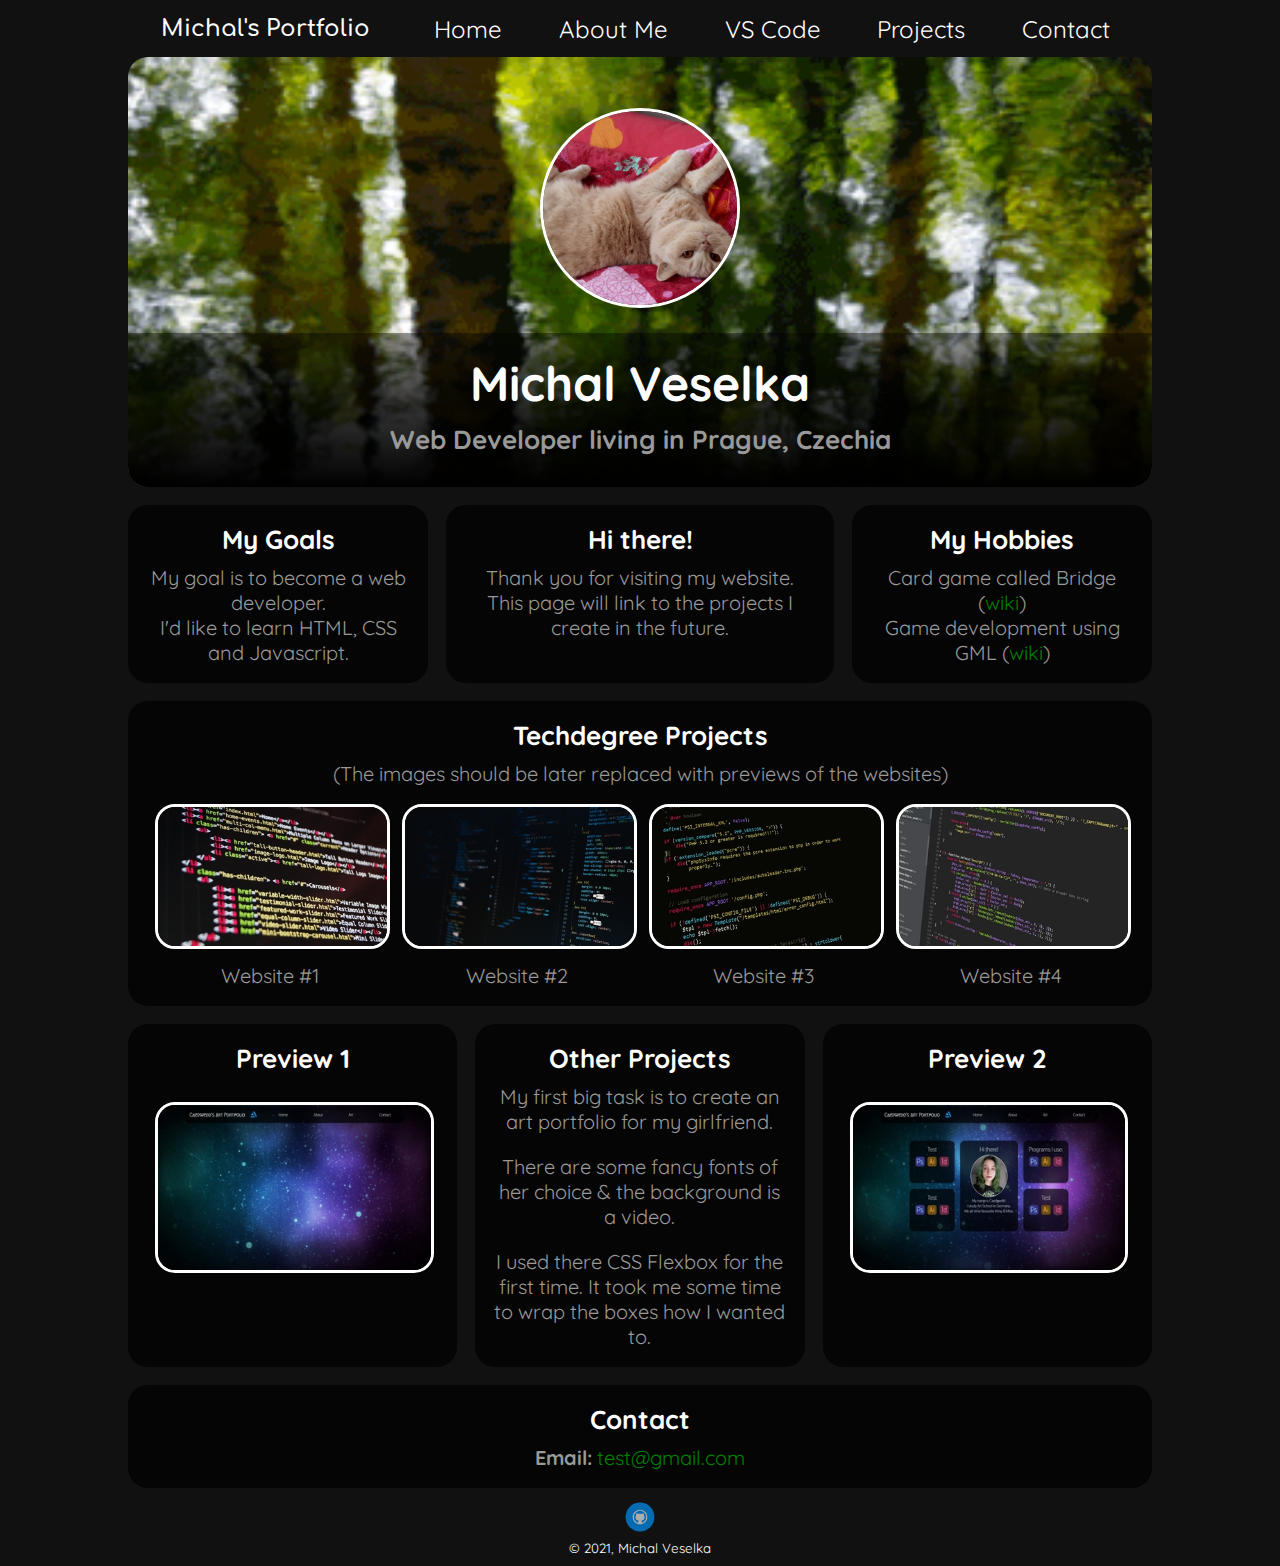
<file: index.html>
<!DOCTYPE html>
<html lang="en">
<head>
    <meta charset="UTF-8">
    <meta name="viewport" content="width=device-width, initial-scale=1.0">
    <title>Michal's Portfolio</title>
    <link rel="stylesheet" href="style.css">
    <link href="https://fonts.googleapis.com/css2?family=Quicksand&display=swap" rel="stylesheet">
    <link href="https://fonts.googleapis.com/css2?family=Comfortaa&display=swap" rel="stylesheet">
</head>
<body>
    <header>
        <nav>
            <p class="nav-text">Michal's Portfolio</p>
            <ul class="nav-links">
                <li><a href="index.html">Home</a></li>
                <li><a href="about.html">About Me</a></li>
                <li><a href="vscode.html">VS Code</a></li>
                <li><a href="#projects">Projects</a></li>
                <li><a href="#contact">Contact</a></li>
            </ul>
        </nav>
        <div class="background">
            <img class="profile-image" src="img/cat.png" alt="My cat">
            <div class="main-text">
                <h1 class="title-text">Michal Veselka</h1>
                <h2 class="intro-text">Web Developer living in Prague, Czechia</h2>
            </div>
        </div>
    </header>
    <main>
        <!-- CSS Flexbox, direction row -->
        <div class="container">
            <div class="box box1">
                <h1 class="box-title">My Goals</h1>
                <p>My goal is to become a web developer.</p>
                <p>I'd like to learn HTML, CSS and Javascript.</p>
            </div>

            <div class="box box2">
                <h1 class="box-title">Hi there!</h1>
                <p>Thank you for visiting my website.</p>
                <p>This page will link to the projects I create in the future.</p>
                <p></p>
            </div>

            <div class="box box3">
                <h1 class="box-title">My Hobbies</h1>
                <ul>
                    <li>Card game called Bridge (<a href="https://en.wikipedia.org/wiki/Contract_bridge" target="_blank">wiki</a>)</li>
                    <li>Game development using GML (<a href="https://en.wikipedia.org/wiki/GameMaker#GameMaker_Language" target="_blank">wiki</a>)</li>
                </ul>
            </div>

            <div class="box box4" id="projects">
                <h1 class="box-title">Techdegree Projects</h1>
                <p>(The images should be later replaced with previews of the websites)</p>
                <ul class="project-links">
                    <li>
                        <figure>
                            <a href="#projects"><img class="project-img" src="img/project1.jpg" alt="website project"></a>
                            <figcaption>Website #1</figcaption>
                        </figure>
                    </li>
                    <li>
                        <figure>
                            <a href="#projects"><img class="project-img" src="img/project2.jpg" alt="website project"></a>
                            <figcaption>Website #2</figcaption>
                        </figure>
                    </li>
                    <li>
                        <figure>
                            <a href="#projects"><img class="project-img" src="img/project3.jpg" alt="website project"></a>
                            <figcaption>Website #3</figcaption>
                        </figure>
                    </li>
                    <li>
                        <figure>
                            <a href="#projects"><img class="project-img" src="img/project4.jpg" alt="website project"></a>
                            <figcaption>Website #4</figcaption>
                        </figure>
                    </li>
                </ul>
            </div>

            <div class="box box5">
                <h1 class="box-title">Preview 1</h1>
                <figure>
                    <a href="#projects"><img class="project-img" src="img/art-website1.jpg" alt="website project"></a>
                    <figcaption>
                        
                    </figcaption>
                </figure>
            </div>

            <div class="box box6">
                <h1 class="box-title">Other Projects</h1>
                <p>My first big task is to create an art portfolio for my girlfriend.</p><br>
                <p>There are some fancy fonts of her choice &amp; the background is a video.</p><br>
                <p>I used there CSS Flexbox for the first time. It took me some time to wrap the boxes how I wanted to.</p>
            </div>

            <div class="box box7">
                <h1 class="box-title">Preview 2</h1>
                <figure>
                    <a href="#projects"><img class="project-img" src="img/art-website2.jpg" alt="website project"></a>
                    <figcaption>
                        
                    </figcaption>
                </figure>
            </div>

            <div class="box box8" id="contact">
                <h1 class="box-title">Contact</h1>
                <p><strong>Email:</strong> <a href="mailto:test@gmail.com?subject=Hi%20there!">test@gmail.com</a></p>
            </div>
        </div>
    </main>
    <footer>
        <div class="social">
            <a href="https://github.com/michal7272" target="_blank"><img class="github-icon" src="img/github.svg" alt="github icon" title="github"></a>
            <small class="copyright">&copy; 2021, Michal Veselka</small>
        </div>
    </footer>
</body>
</html>
</file>
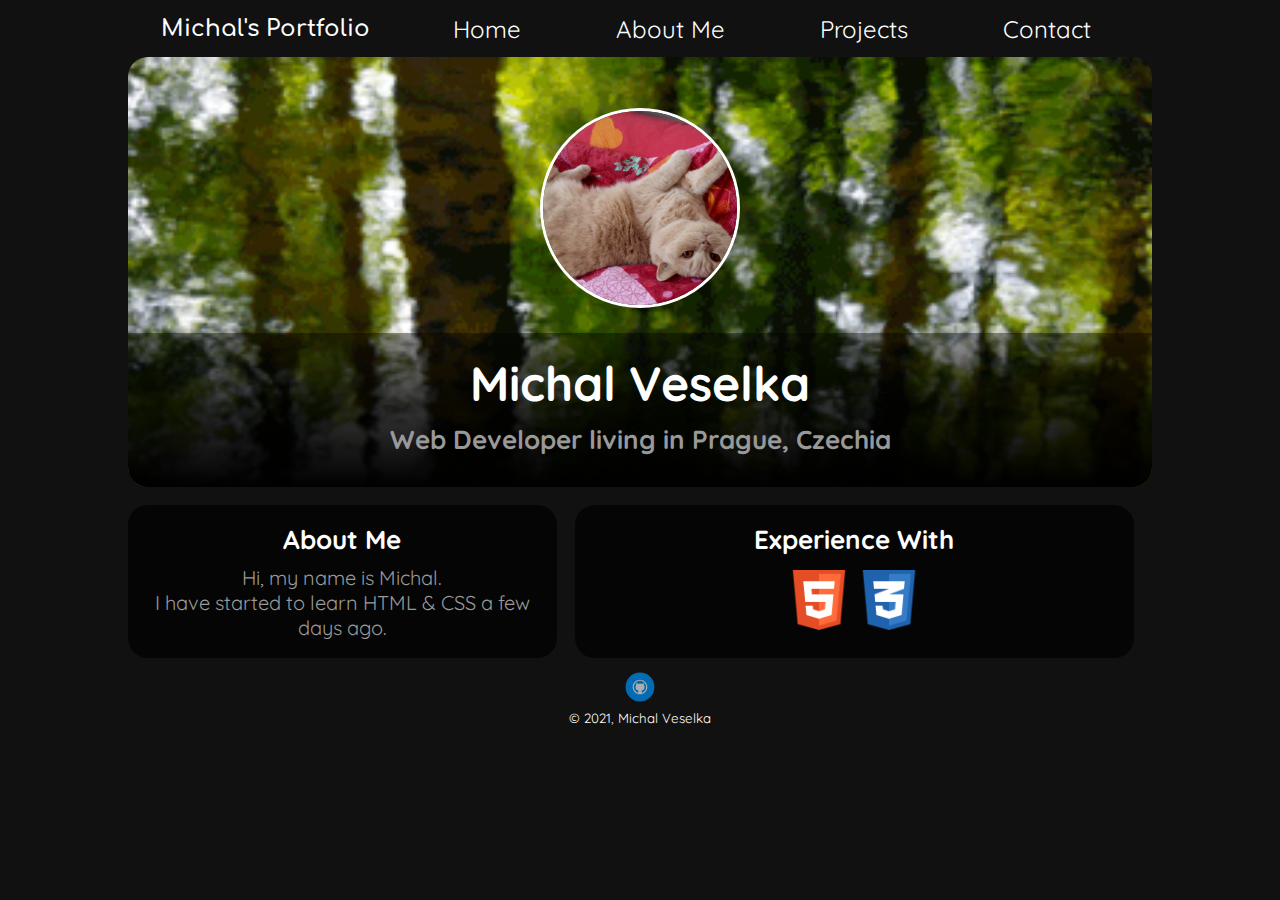
<file: about.html>
<!DOCTYPE html>
<html lang="en">
<head>
    <meta charset="UTF-8">
    <meta name="viewport" content="width=device-width, initial-scale=1.0">
    <title>Michal's Portfolio</title>
    <link rel="stylesheet" href="style.css">
    <link href="https://fonts.googleapis.com/css2?family=Quicksand&display=swap" rel="stylesheet">
    <link href="https://fonts.googleapis.com/css2?family=Comfortaa&display=swap" rel="stylesheet">
</head>
<body>
    <header>
        <nav>
            <h1 class="nav-text">Michal's Portfolio</h1>
            <ul class="nav-links">
                <li><a href="index.html">Home</a></li>
                <li><a href="about.html">About Me</a></li>
                <li><a href="index.html#projects">Projects</a></li>
                <li><a href="index.html#contact">Contact</a></li>
            </ul>
        </nav>
        <div class="background">
            <img class="profile-image" src="img/cat.png" alt="My cat">
            <div class="main-text">
                <h1 class="title-text">Michal Veselka</h1>
                <h2 class="intro-text">Web Developer living in Prague, Czechia</h2>
            </div>
        </div>
    </header>
    <main>
        <!-- CSS Flexbox, direction row -->
        <div class="container">
            <div class="box box1" id="about">
                <h1 class="box-title">About Me</h1>
                <p>Hi, my name is Michal.</p>
                <p>I have started to learn HTML &amp; CSS a few days ago.</p>
            </div>

            <div class="box box2">
                <h1 class="box-title">Experience With</h1>
                <ul class="icon-list">
                    <li><img class="exp-icon" src="img/html.png" alt="html icon" title="html"></li>
                    <li><img class="exp-icon" src="img/css.png" alt="css icon" title="CSS"></li>
                </ul>
            </div>
        </div>
    </main>
    <footer>
        <div class="social">
            <a href="https://github.com/michal7272" target="_blank"><img class="github-icon" src="img/github.svg" alt="github icon" title="github"></a>
            <small class="copyright">&copy; 2021, Michal Veselka</small>
        </div>
    </footer>
</body>
</html>
</file>
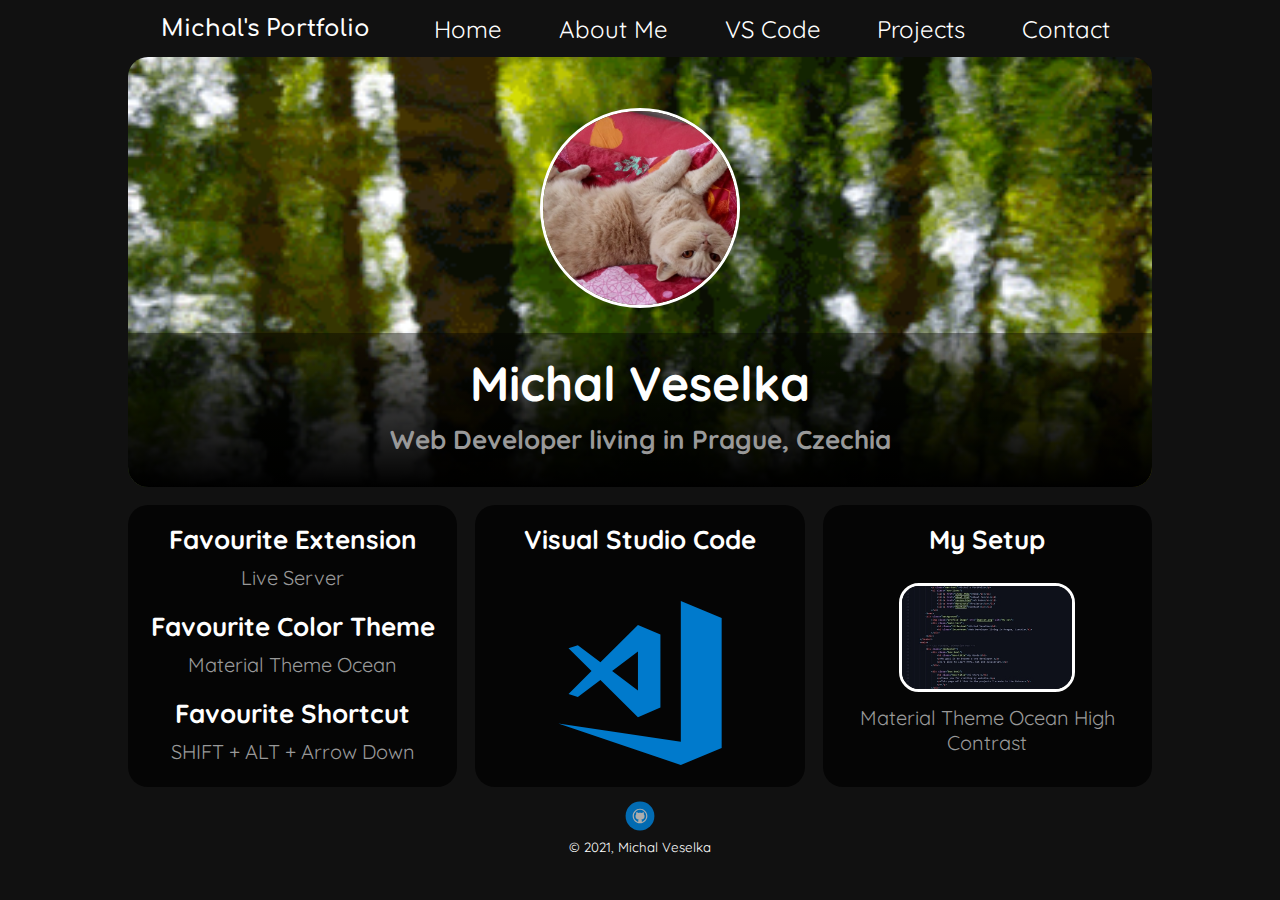
<file: vscode.html>
<!DOCTYPE html>
<html lang="en">
<head>
    <meta charset="UTF-8">
    <meta name="viewport" content="width=device-width, initial-scale=1.0">
    <title>Michal's Portfolio</title>
    <link rel="stylesheet" href="style.css">
    <link href="https://fonts.googleapis.com/css2?family=Quicksand&display=swap" rel="stylesheet">
    <link href="https://fonts.googleapis.com/css2?family=Comfortaa&display=swap" rel="stylesheet">
</head>
<body>
    <header>
        <nav>
            <p class="nav-text">Michal's Portfolio</p>
            <ul class="nav-links">
                <li><a href="index.html">Home</a></li>
                <li><a href="about.html">About Me</a></li>
                <li><a href="vscode.html">VS Code</a></li>
                <li><a href="index.html#projects">Projects</a></li>
                <li><a href="index.html#contact">Contact</a></li>
            </ul>
        </nav>
        <div class="background">
            <img class="profile-image" src="img/cat.png" alt="My cat">
            <div class="main-text">
                <h1 class="title-text">Michal Veselka</h1>
                <h2 class="intro-text">Web Developer living in Prague, Czechia</h2>
            </div>
        </div>
    </header>
    <main>
        <!-- CSS Flexbox, direction row -->
        <div class="container">
            <div class="box vscode-box1">
                <h1 class="box-title">Favourite Extension</h1>
                <p>Live Server</p>
                <br>
                <h1 class="box-title">Favourite Color Theme</h1>
                <p>Material Theme Ocean</p>
                <br>
                <h1 class="box-title">Favourite Shortcut</h1>
                <p>SHIFT + ALT + Arrow Down</p>
            </div>

            <div class="box vscode-box2">
                <h1 class="box-title">Visual Studio Code</h1>
                <img class="vscode-logo" src="img/vscode.svg" alt="vscode logo">
            </div>

            <div class="box vscode-box3">
                <h1 class="box-title">My Setup</h1>
                <figure>
                    <img class="color-theme" src="img/theme.jpg" alt="color theme">
                    <figcaption><p>Material Theme Ocean High Contrast</p></figcaption>
                </figure>
            </div>
        </div>
    </main>
    <footer>
        <div class="social">
            <a href="https://github.com/michal7272" target="_blank"><img class="github-icon" src="img/github.svg" alt="github icon" title="github"></a>
            <small class="copyright">&copy; 2021, Michal Veselka</small>
        </div>
    </footer>
</body>
</html>
</file>
<file: style.css>
* {
    padding: 0;
    margin: 0;
    box-sizing: border-box;
}
body {
    font-family: 'Quicksand', sans-serif;
    color: #fff;
    background: #111;
}
header {
    width: 80%;
    margin: 0 auto;
    align-items: center;
}
nav {
    display: flex;
    padding: 1.5vh;
}
.nav-text {
    font-family: 'Comfortaa', cursive;
    font-size: 23px;
    font-weight: 600;
    flex: 1;
    align-self: center;
    margin-left: 2%;
}
.nav-links {
    flex: 3;
    display: flex;
    justify-content: space-around;
}
.nav-links li {
    display: inline;
}
.nav-links li a {
    text-decoration: none;
    color: #fff;
    font-size: 24px;
    transition: 0.25s;
}
.nav-links li a:hover {
    color: lightblue;
}
.background {
    text-align: center;
    background: url(img/background.gif);
    background-repeat: no-repeat;
    background-size: 100%;
    background-position-x: center;
    border-radius: 20px;
}
.profile-image {
    width: 200px;
    border: solid #fff 3px;
    border-radius: 50%;
    transition: 0.4s;
    margin: 5% 0% 2% 0%;
}
.profile-image:hover {
    transform: scale(1.05) rotate(8deg);
}
.main-text {
    background-image: linear-gradient(rgb(0, 0, 0, 0.4), rgb(0, 0, 0, 0.8), rgb(0, 0, 0, 1));
    border-radius: 0px 0px 20px 20px;
    /*How to apply gradient - solution from w3cchools.com documentation:
        background-image: linear-gradient(red, yellow, green);
    https://www.w3schools.com/css/css3_gradients.asp*/
}
.title-text {
    font-size: 48px;
    padding-top: 2%;
    margin-bottom: 0;
}
.intro-text {
    font-size: 26px;
    color: #999;
    margin-top: 1%;
    padding-bottom: 3%;
}

/*-----------------------------------*/
/*The Main Content (within a flexbox)*/
.container {
    width: 80%;
    margin: auto;
    display: flex;
    flex-wrap: wrap;
    flex-direction: row;
}
.box-title {
    padding-bottom: 1vh;
    font-size: 26px;
}
.icon-list {
    list-style: none;
    display: flex;
    justify-content: center;
}
.exp-icon {
    width: 70px;
    height: auto;
    padding: 5px;
}
.box {
    text-align: center;
    justify-content: center;
    background-color: rgb(0, 0, 0, 0.7);
    border-radius: 20px;
    margin-top: 2vh;
    padding: 2vh;
    min-width: 0;
    /*How to fix that a box with images doesn't shrink & images don't resize - solution by Michael Benjamin:
        box { min-width = 0; }
        img { width = 100%; height = auto; }
    https://stackoverflow.com/questions/41774646/image-is-not-resizing-in-a-flexbox-layout
    */
}
.box p,
.box ul li {
    font-size: 20px;
    color: #999;
    list-style: none;
}
.box1 {
    flex: 3 1 0;
}
.box2 {
    flex: 4 1 0;
    margin-right: 2vh;
    margin-left: 2vh;
}
.box3 {
    flex: 3 1 0;
}
.box3 a,
.box6 a,
.box8 a {
    text-decoration: none;
    color: green;
}
.box4,
.box8 {
    flex: 1 1 100%;
}
.box5,
.box6,
.box7,
.vscode-box1,
.vscode-box2,
.vscode-box3 {
    flex: 1 1 0;
}
.box6,
.vscode-box2 {
    margin-right: 2vh;
    margin-left: 2vh;
}
.vscode-logo { /*Image in the vscode-box2 (vscode.html)*/
    height: 200px;
    padding-top: 4vh;
}
.color-theme { /*Image in the vscode-box3 (vscode.html)*/
    width: 60%; 
    height: auto;
    border: solid white 3px;
    border-radius: 20px;
    margin: 2vh 1vh 1vh 1vh;
}
.about-box1 {
    flex: 4 1 0;
    margin-right: 2vh;
}
.about-box2 {
    flex: 3 1 0;
}
.project-links { 
    list-style: none;
    display: flex;
    justify-content: space-around;
}
.project-img { /*4 images in the box4 (index.html)*/
    width: 95%; 
    height: auto;
    border: solid white 3px;
    border-radius: 20px;
    margin: 2vh 1vh 1vh 1vh;
    transition: 0.4s;
    filter: brightness(100%);
    /*How to darken images - solution from geeksforgeeks.org:
        filter: brightness(50%);
    https://www.geeksforgeeks.org/how-to-darken-an-image-using-css/#:~:text=The%20brightness()%20function%20can,the%20image%20by%20that%20percentage.*/
}
.project-img:hover {
    border: solid green 3px;
    cursor: pointer;
    filter: brightness(85%);
}
/*End of the Main Content (within a flexbox)*/
/*------------------------------------------*/

footer {
    width: 80%;
    margin: 1vh auto;
    text-align: center;
}
.github-icon {
    width: 40px;
    padding: 5px;
    display: block;
    margin-left: auto;
    margin-right: auto;
    filter: brightness(70%);
    transition: 0.2s;
}
.github-icon:hover {
    filter: brightness(100%);
}
</file>
